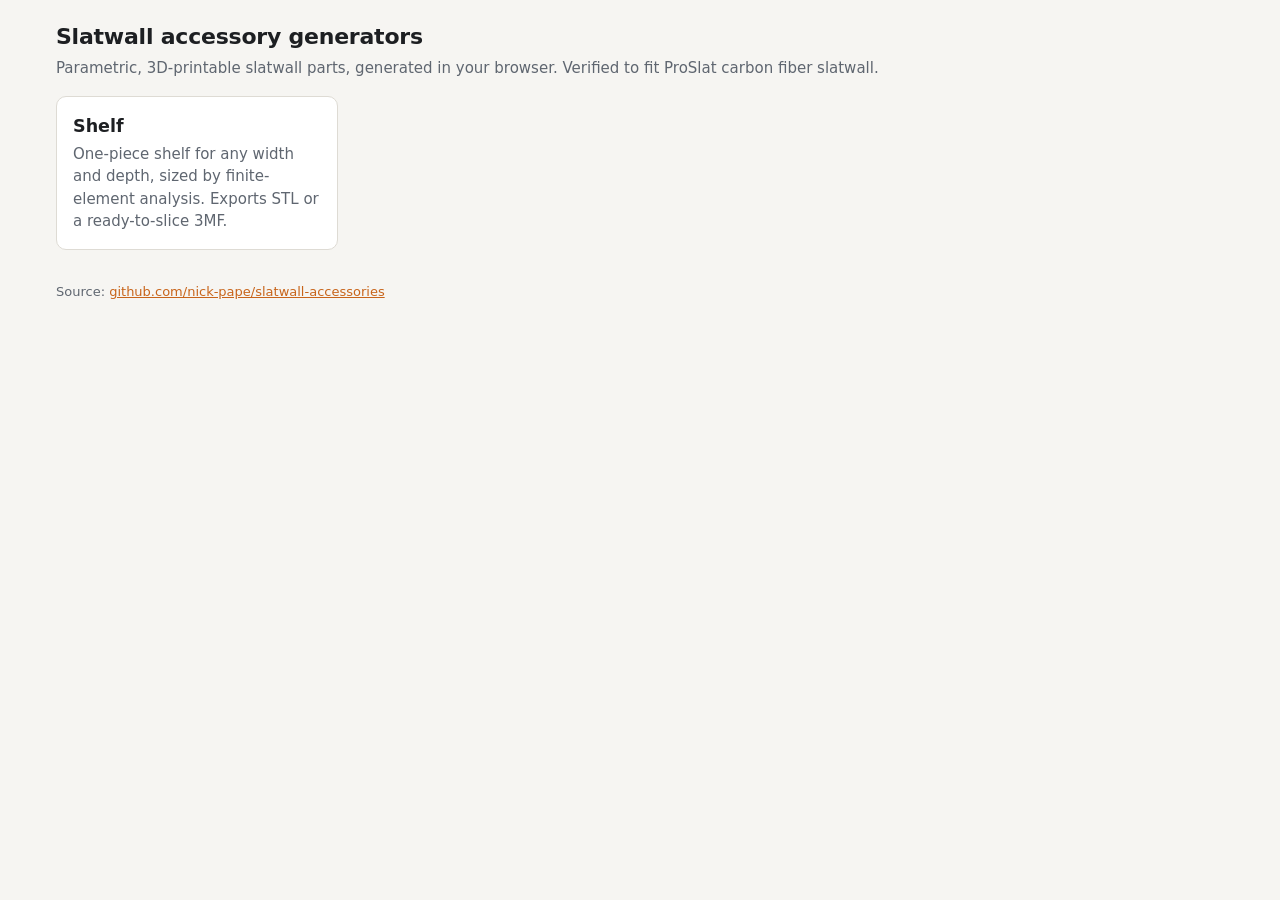
<file: site/index.html>
<!doctype html>
<html lang="en">
<head>
<meta charset="utf-8">
<meta name="viewport" content="width=device-width, initial-scale=1">
<title>Slatwall Accessory Generators</title>
<meta name="description" content="Parametric 3D-printable slatwall accessories, generated in your browser.">
<link rel="stylesheet" href="common/style.css">
</head>
<body>
<header>
  <h1>Slatwall accessory generators</h1>
  <p>Parametric, 3D-printable slatwall parts, generated in your browser. Verified to fit ProSlat carbon fiber slatwall.</p>
</header>
<main>
  <div class="cards">
    <a class="card" href="shelf/"><h3>Shelf</h3><p>One-piece shelf for any width and depth, sized by finite-element analysis. Exports STL or a ready-to-slice 3MF.</p></a>
  </div>
</main>
<footer>Source: <a href="https://github.com/nick-pape/slatwall-accessories">github.com/nick-pape/slatwall-accessories</a></footer>
</body>
</html>
</file>
<file: site/common/style.css>
:root {
  --bg: #f6f5f2; --panel: #ffffff; --ink: #1d1f22; --muted: #5f6670; --line: #dedbd4;
  --accent: #c8641a; --accent-ink: #ffffff; --part: #e8892f; --wall: #8a9099; --view: #ecebe6;
  --ok: #2f7d4a; --bad: #b3261e;
  color-scheme: light;
}
@media (prefers-color-scheme: dark) {
  :root:not([data-theme="light"]) {
    --bg: #15171a; --panel: #1d2024; --ink: #eceae6; --muted: #9aa1aa; --line: #2e3238;
    --accent: #f0974a; --accent-ink: #1a1206; --part: #f0974a; --wall: #59606a; --view: #111316;
    --ok: #6cc28a; --bad: #f08a80; color-scheme: dark;
  }
}
:root[data-theme="dark"] {
  --bg: #15171a; --panel: #1d2024; --ink: #eceae6; --muted: #9aa1aa; --line: #2e3238;
  --accent: #f0974a; --accent-ink: #1a1206; --part: #f0974a; --wall: #59606a; --view: #111316;
  --ok: #6cc28a; --bad: #f08a80; color-scheme: dark;
}
* { box-sizing: border-box; }
body { margin: 0; background: var(--bg); color: var(--ink); font: 15px/1.5 system-ui, -apple-system, "Segoe UI", Roboto, sans-serif; }
a { color: var(--accent); }
header { padding: 20px 16px 8px; max-width: 1200px; margin: 0 auto; }
header h1 { margin: 0; font-size: 22px; letter-spacing: -0.01em; }
header p { margin: 4px 0 0; color: var(--muted); }
main { max-width: 1200px; margin: 0 auto; padding: 8px 16px 32px; }
.app { display: grid; grid-template-columns: 320px 1fr; gap: 16px; align-items: start; }
@media (max-width: 820px) { .app { grid-template-columns: 1fr; } }
.panel { background: var(--panel); border: 1px solid var(--line); border-radius: 10px; padding: 16px; }
.panel h2 { font-size: 13px; text-transform: uppercase; letter-spacing: 0.06em; color: var(--muted); margin: 0 0 10px; font-weight: 600; }
.field { margin-bottom: 14px; }
.field label { display: flex; justify-content: space-between; font-weight: 600; font-size: 14px; }
.field label span { font-weight: 400; color: var(--muted); font-variant-numeric: tabular-nums; }
.field .row { display: flex; gap: 8px; align-items: center; margin-top: 4px; }
.field input[type=range] { flex: 1; accent-color: var(--accent); }
.field input[type=number] { width: 84px; padding: 5px 6px; border: 1px solid var(--line); border-radius: 6px; background: var(--bg); color: var(--ink); font: inherit; font-variant-numeric: tabular-nums; }
.field small { color: var(--muted); display: block; margin-top: 2px; }
.seg { display: inline-flex; border: 1px solid var(--line); border-radius: 7px; overflow: hidden; margin-top: 4px; }
.seg button { border: 0; background: transparent; color: var(--ink); padding: 5px 10px; font: inherit; font-size: 13px; cursor: pointer; }
.seg button.on { background: var(--accent); color: var(--accent-ink); }
.view { position: relative; height: min(62vh, 560px); min-height: 320px; background: var(--view); border: 1px solid var(--line); border-radius: 10px; overflow: hidden; }
.view canvas { display: block; width: 100%; height: 100%; }
.view .tools { position: absolute; top: 10px; left: 10px; }
.view .status { position: absolute; inset: 0; display: grid; place-items: center; color: var(--muted); pointer-events: none; text-align: center; padding: 16px; }
.stats { display: grid; grid-template-columns: repeat(auto-fit, minmax(130px, 1fr)); gap: 10px; margin-top: 12px; }
.stat { background: var(--panel); border: 1px solid var(--line); border-radius: 8px; padding: 10px 12px; }
.stat b { display: block; font-size: 20px; font-variant-numeric: tabular-nums; }
.stat span { color: var(--muted); font-size: 13px; }
.actions { display: flex; gap: 8px; flex-wrap: wrap; margin-top: 12px; }
.btn { border: 1px solid var(--accent); background: var(--accent); color: var(--accent-ink); border-radius: 8px; padding: 9px 14px; font: inherit; font-weight: 600; cursor: pointer; }
.btn.ghost { background: transparent; color: var(--accent); }
.btn:disabled { opacity: 0.45; cursor: default; }
.note { color: var(--muted); font-size: 13px; margin-top: 10px; }
.bad { color: var(--bad); }
.cards { display: grid; grid-template-columns: repeat(auto-fill, minmax(260px, 1fr)); gap: 14px; }
.card { display: block; text-decoration: none; color: inherit; background: var(--panel); border: 1px solid var(--line); border-radius: 10px; padding: 16px; }
.card:hover { border-color: var(--accent); }
.card h3 { margin: 0 0 4px; }
.card p { margin: 0; color: var(--muted); }
footer { max-width: 1200px; margin: 0 auto; padding: 0 16px 24px; color: var(--muted); font-size: 13px; }
</file>
